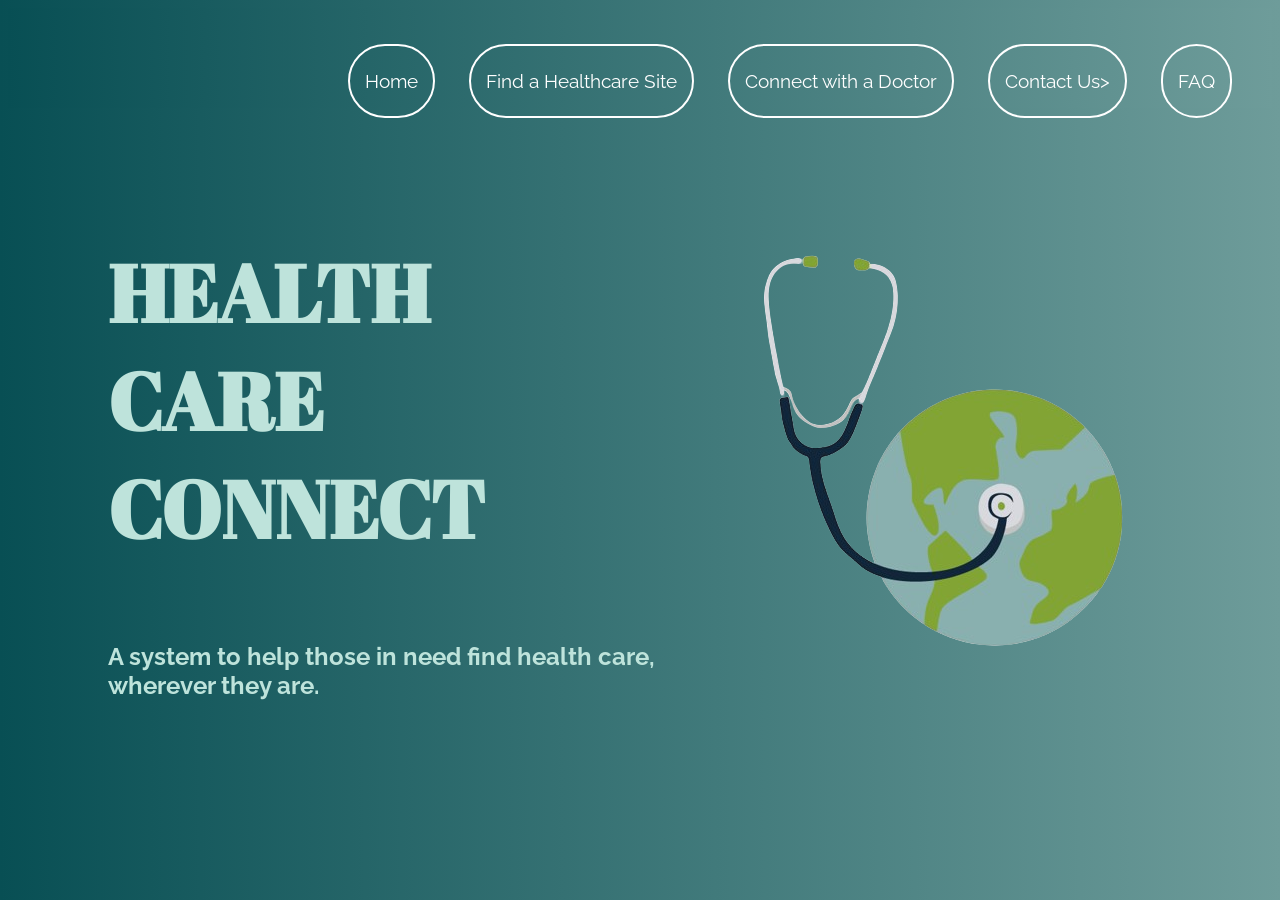
<file: Godot/wicsHackathon/index.html>
<html>
    <head>
        <link rel="stylesheet" type="text/css" href="design.css"/>
        <link rel="preconnect" href="https://fonts.googleapis.com">
        <link rel="preconnect" href="https://fonts.gstatic.com" crossorigin>
        <link rel="preconnect" href="https://fonts.googleapis.com">
        <link rel="preconnect" href="https://fonts.gstatic.com" crossorigin>
        <link href="https://fonts.googleapis.com/css2?family=Abril+Fatface&family=Raleway:ital,wght@0,100..900;1,100..900&display=swap" rel="stylesheet">
        <meta name="viewport" content="width=device-width, initial-scale=1.0">
        <title>
            Health Care Connect
        </title>
    </head>
    <body>
        <nav class="navigation">
            <ul class="nav-links">
                <li><a href="index.html">Home</a></li>
                <li><a href="map.html">Find a Healthcare Site</a></li>
                <li><a href="connect.html">Connect with a Doctor</a></li>
                <li><a href="help.html">Contact Us></a></li>
                <li><a href="faq.html">FAQ</a></li>
            </ul>
        </nav>
        <div class="box1">
            <div class="child text-section">
                <h3>Health <br>
                    Care <br>
                    Connect<br>  </h3>
                <h2>A system to help those in need find health care, wherever they are.</h2>
            </div>
            <div class="child image-section">
                <img src="stethoscope.png" id="stethoscope">
            </div>
        </div        
    
    </body>
</html>
</file>
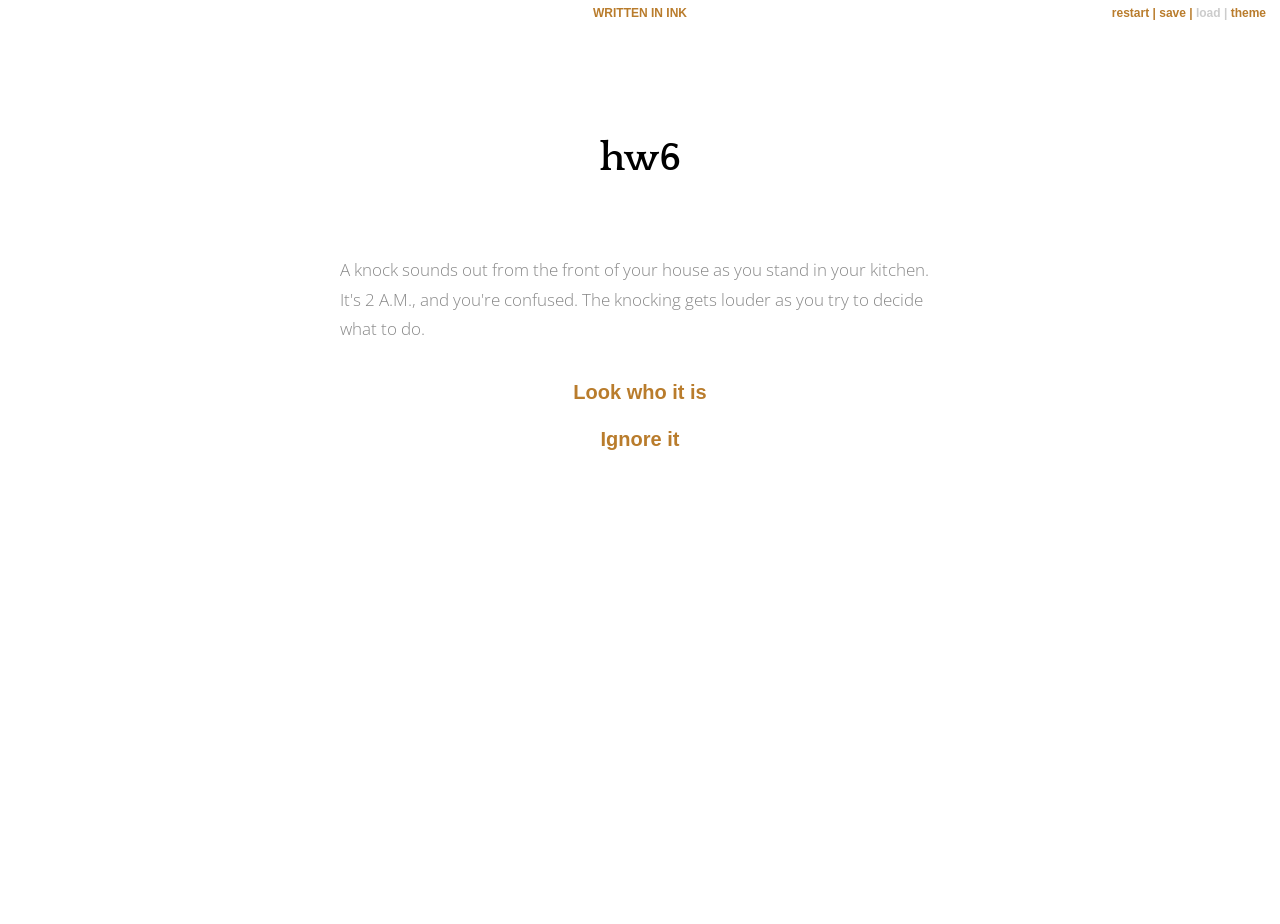
<file: hw6/hw6/index.html>
﻿<!doctype html>
<html lang="en">
<head>
    <meta charset="utf-8">

    <title>hw6</title>

    <meta name="viewport" content="width=device-width, initial-scale=1.0">

    <link rel="stylesheet" href="style.css">

</head>

<body>

    <div class="outerContainer">
        <h3 class="written-in-ink"><a href="https://www.inklestudios.com/ink">WRITTEN IN INK</a></h3>

        <div id="controls" class="buttons">
          <a id="rewind" title="Restart story from beginning">restart</a>
          <a id="save" title="Save progress">save</a>
          <a id="reload" title="Reload from save point">load</a>
          <a id="theme-switch" title="Switch theme">theme</a>
        </div>

        <div id="story" class="container">
            <div class="header">
                <h1>hw6</h1>
                <h2 class="byline"></h2>
            </div>
        </div>
    </div>

    <script src="ink.js"></script>
    <script src="hw6.js"></script>
    <script src="main.js"></script>
</body>
</html>
</file>
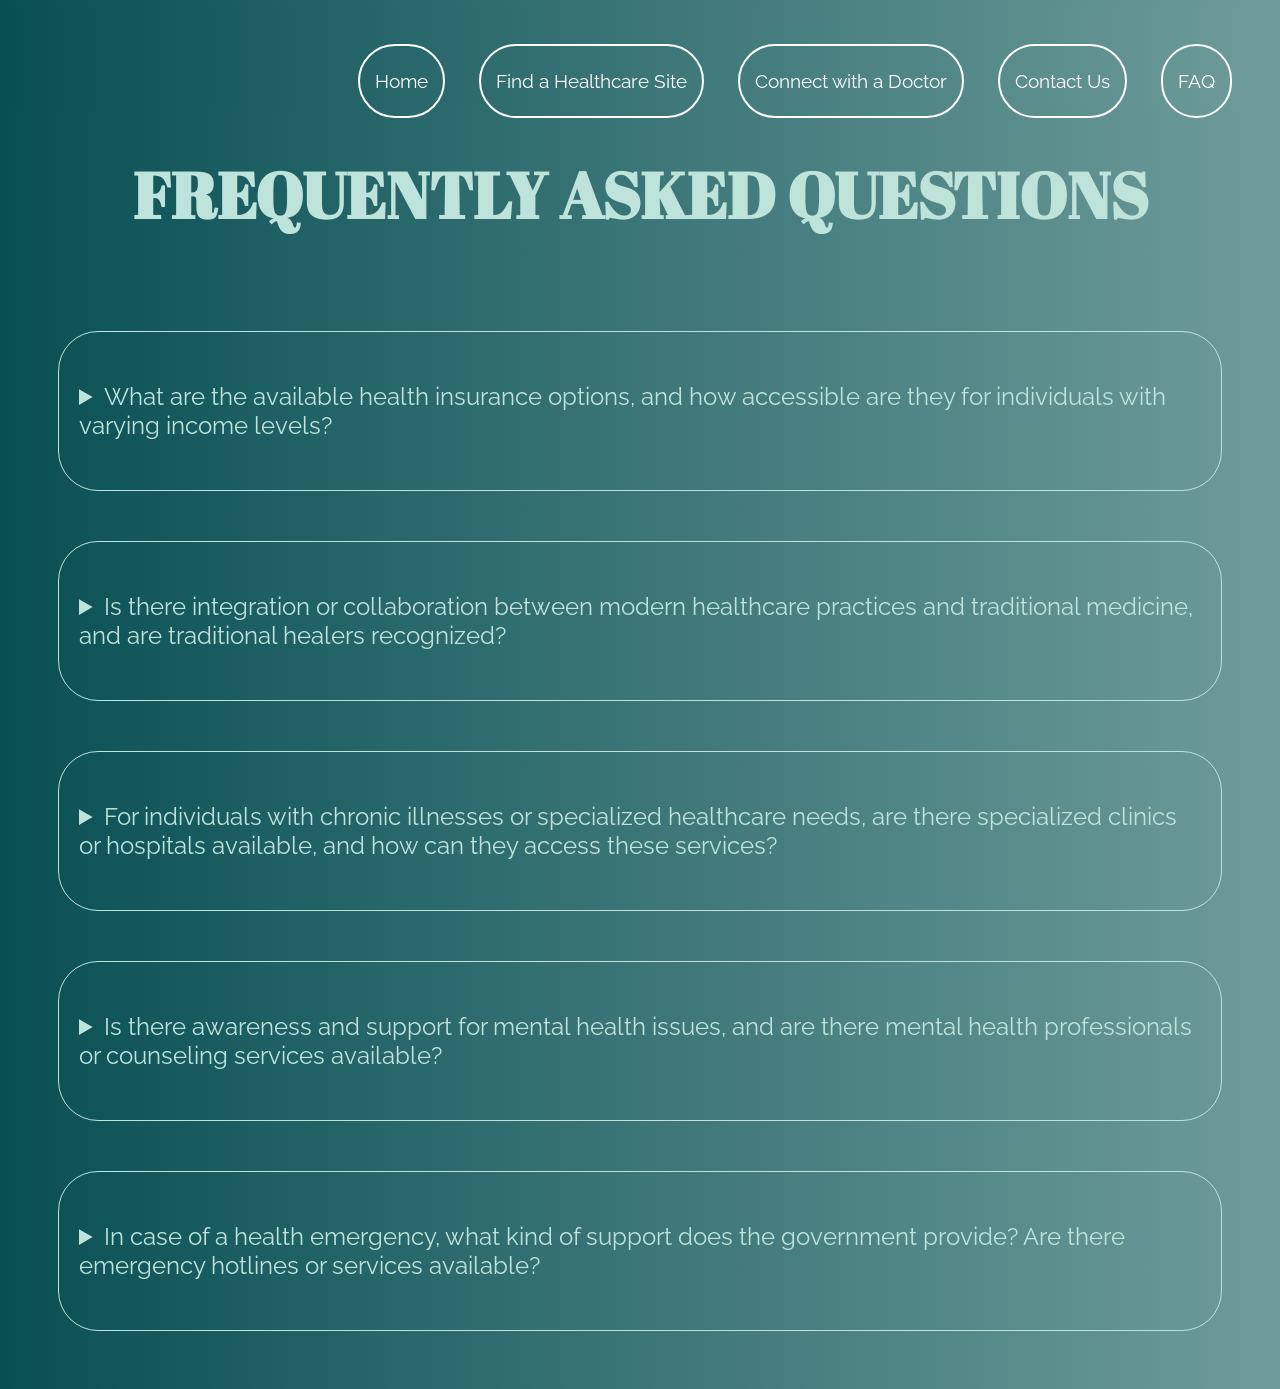
<file: Godot/wicsHackathon/faq.html>
<html>
    <head>
        <link rel="stylesheet" type="text/css" href="design.css"/>
        <link rel="preconnect" href="https://fonts.googleapis.com">
        <link rel="preconnect" href="https://fonts.gstatic.com" crossorigin>
        <link rel="preconnect" href="https://fonts.googleapis.com">
        <link rel="preconnect" href="https://fonts.gstatic.com" crossorigin>
        <link href="https://fonts.googleapis.com/css2?family=Abril+Fatface&family=Raleway:ital,wght@0,100..900;1,100..900&display=swap" rel="stylesheet">
        <meta name="viewport" content="width=device-width, initial-scale=1.0">
        <title>
            Frequently Asked Questions
        </title>
    </head>
<body>
    <nav class="navigation">
        <ul class="nav-links">
            <li><a href="index.html">Home</a></li>
            <li><a href="map.html">Find a Healthcare Site</a></li>
            <li><a href="connect.html">Connect with a Doctor</a></li>
            <li><a href="help.html">Contact Us</a></li>
            <li><a href="faq.html">FAQ</a></li>
        </ul>
    </nav>
    <h1 class="title">
        FREQUENTLY ASKED QUESTIONS
    </h1>
    <div class="questions">
        <details>
            <summary>What are the available health insurance options, and how accessible are they for individuals with varying income levels?</summary>
            <p>Health insurance options are available, catering to individuals with varying income levels. Some government-sponsored programs and private insurers offer affordable plans to provide coverage for medical expenses. Please contact us for more details.</p>
        </details>
        <details>
            <summary>Is there integration or collaboration between modern healthcare practices and traditional medicine, and are traditional healers recognized?
            </summary>
            <p>There is recognition of traditional medicine, and in some cases, collaboration with traditional healers. 
                Efforts are made to integrate traditional practices into the overall healthcare system, respecting cultural diversity.
            </p>
            </details>
            <details>
                <summary>For individuals with chronic illnesses or specialized healthcare needs, are there specialized clinics or hospitals available, and how can they access these services?</summary>
                <p>There are specialized clinics and hospitals available for individual with chronic illnesses or specialized needs. While accessibility may vary, efforts are made to ensure that poeple can access necessary specialized care.
                </p>
            </details>
            <details>
                <summary>Is there awareness and support for mental health issues, and are there mental health professionals or counseling services available?
                </summary>
                <p>Efforts are being made to raise awareness about mental health, and there are mental health professionals and counseling services available to provide support. However, there is ongoing work to reduce stigma and improve mental health services. 
                </p>
                </details>
                <details>
                    <summary>In case of a health emergency, what kind of support does the government provide? Are there emergency hotlines or services available? 
                    </summary>
                    <p>In case of a health emergency, there are emergency hotlines and services provided by the government. Efforts are ongoing to improve the response time and availability of emergency healthcare services.
                    </p>
                    </details>
    </div>
</body>
</html>
</file>
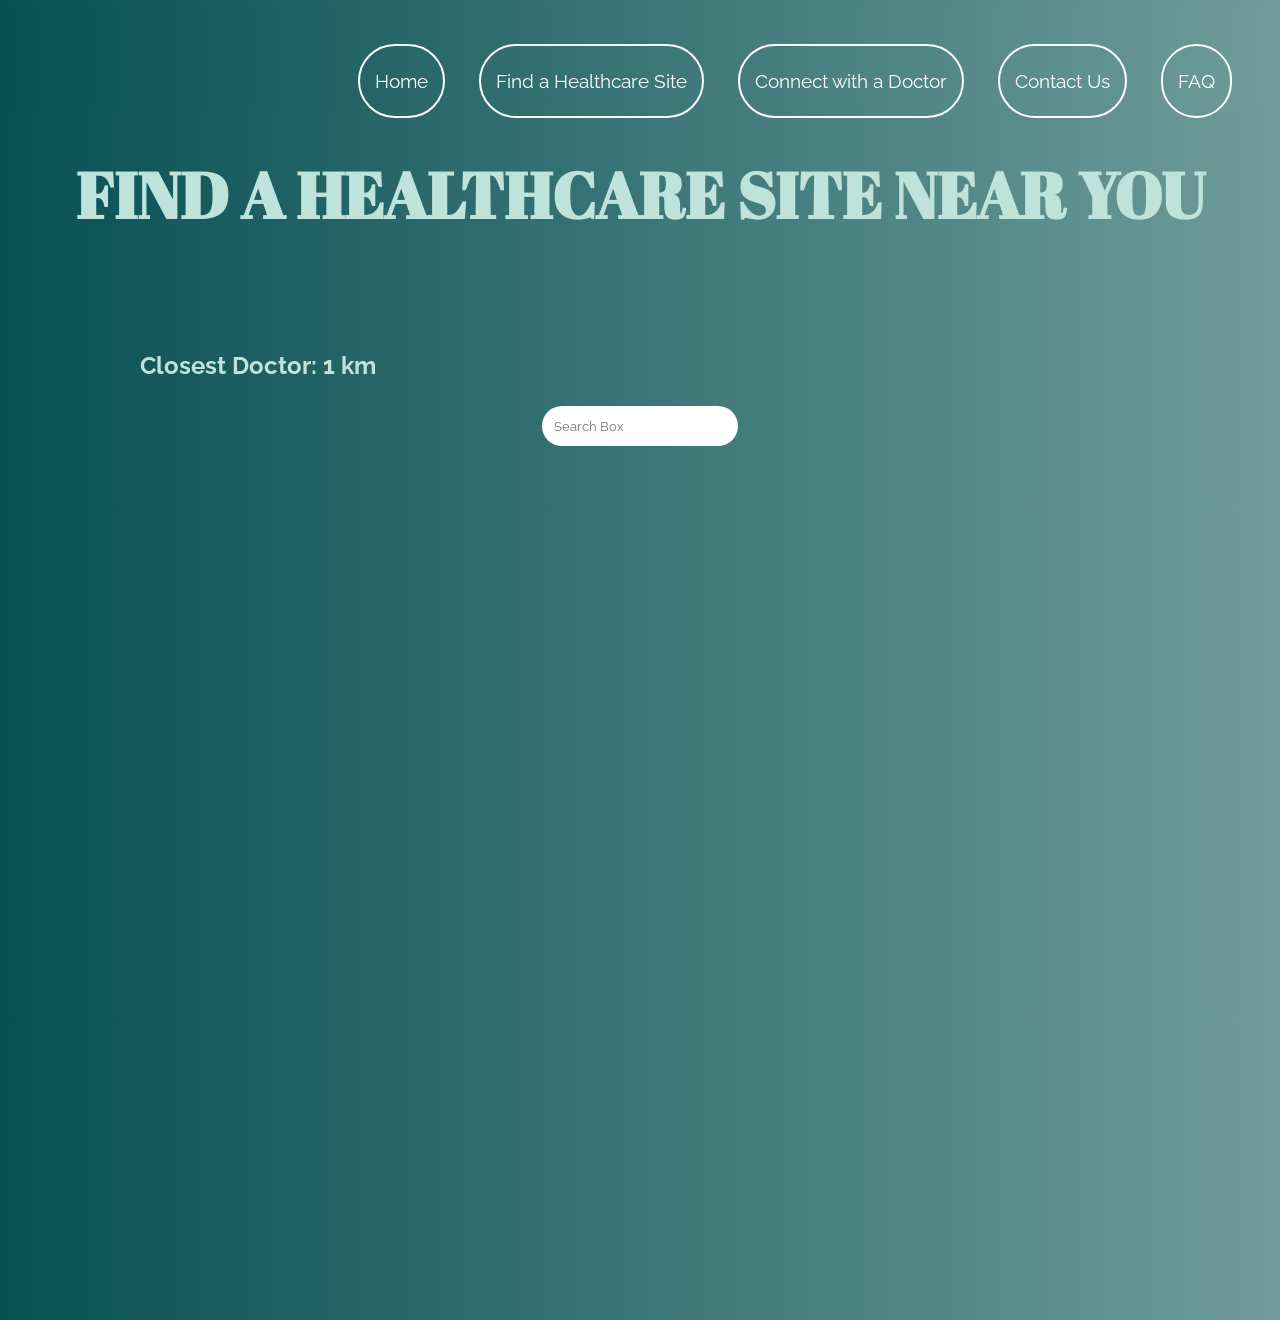
<file: Godot/wicsHackathon/map.html>
<html>
    <head>
        <link rel="stylesheet" type="text/css" href="design.css"/>
        <link rel="preconnect" href="https://fonts.googleapis.com">
        <link rel="preconnect" href="https://fonts.gstatic.com" crossorigin>
        <link href="https://fonts.googleapis.com/css2?family=Abril+Fatface&family=Raleway:ital,wght@0,100..900;1,100..900&display=swap" rel="stylesheet">
        <link href="https://fonts.googleapis.com/css2?family=Playfair+Display:ital,wght@0,400;0,500;0,600;0,700;0,800;0,900;1,400;1,500;1,600;1,700;1,800;1,900&display=swap" rel="stylesheet">
        <link href="https://fonts.googleapis.com/css2?family=Lato:ital,wght@0,100;0,300;0,400;0,700;0,900;1,100;1,300;1,400;1,700;1,900&display=swap" rel="stylesheet">
        <meta charset="UTF-8">
        <meta name="viewport" content="width=device-width, initial-scale=1.0">
        <title>
           Find a Healthcare Site
        </title>
    </head>
    <body>
        <nav class="navigation">
            <ul class="nav-links">
                <li><a href="index.html">Home</a></li>
                <li><a href="map.html">Find a Healthcare Site</a></li>
                <li><a href="connect.html">Connect with a Doctor</a></li>
                <li><a href="help.html">Contact Us</a></li>
                <li><a href="faq.html">FAQ</a></li>
            </ul>
        </nav>
                <h1>Find a Healthcare Site near you</h1>
                
        </div>
        <div class="box1">
            <div class="vertical-container">
                <h2 id="caption">Closest Doctor: 1 km</h2>
            <input
                id="pac-input"
                class="controls"
                type="text"
                placeholder="Search Box"
            />
            <div>
                <iframe src="https://www.google.com/maps/embed?pb=!1m14!1m12!1m3!1d28516275.7824575!2d40.38616560884568!3d34.926859678980605!2m3!1f0!2f0!3f0!3m2!1i1024!2i768!4f13.1!5e0!3m2!1sen!2sus!4v1708800330229!5m2!1sen!2sus"
                 width="1000" height="800" style="border:0;" allowfullscreen="" loading="lazy" referrerpolicy="no-referrer-when-downgrade"></iframe>
                </div>
            </div>
        </div>
        
    </body>
</html>
</file>
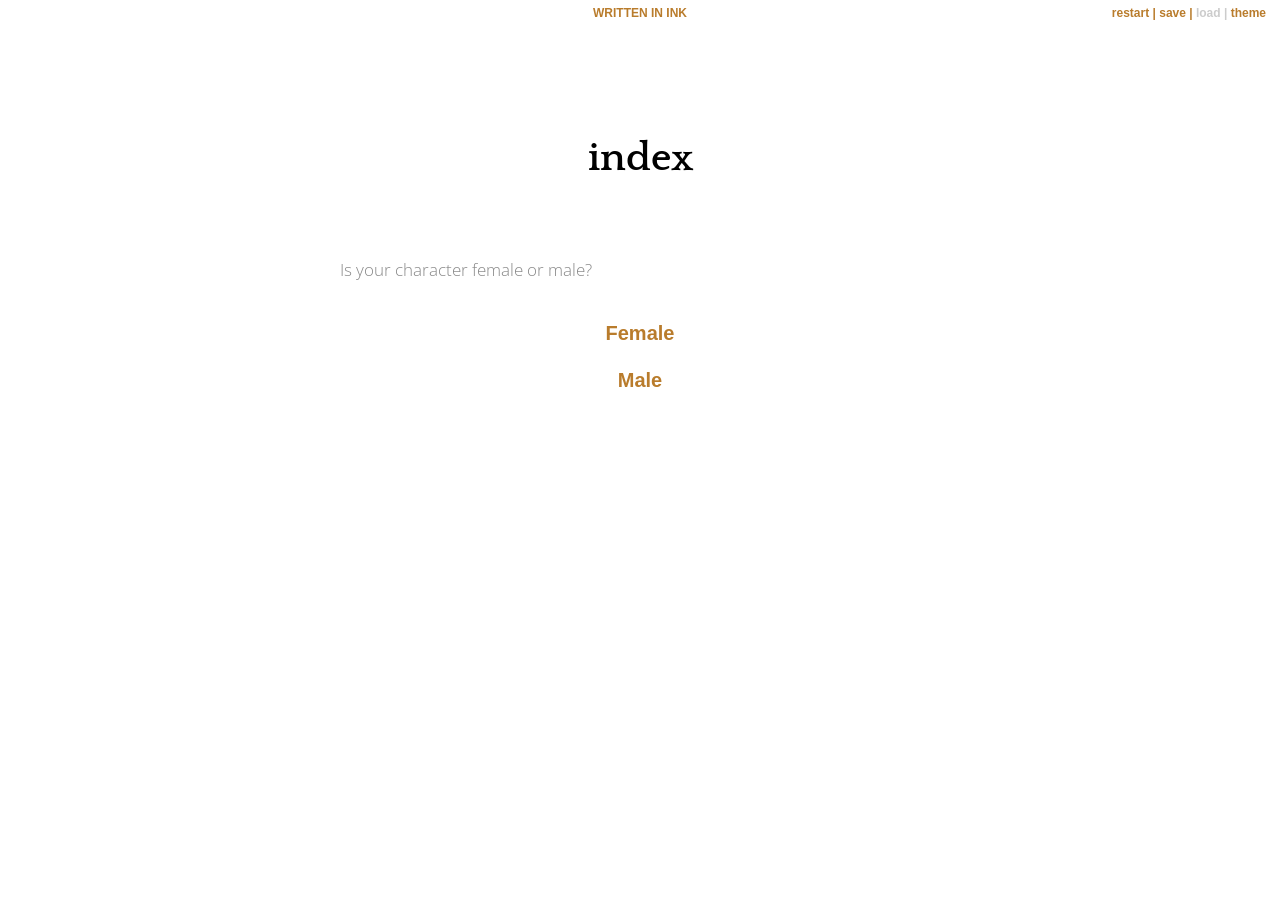
<file: hw8/create your character/Create your character!.html>
﻿<!doctype html>
<html lang="en">
<head>
    <meta charset="utf-8">

    <title>index</title>

    <meta name="viewport" content="width=device-width, initial-scale=1.0">

    <link rel="stylesheet" href="style.css">

</head>

<body>

    <div class="outerContainer">
        <h3 class="written-in-ink"><a href="https://www.inklestudios.com/ink">WRITTEN IN INK</a></h3>

        <div id="controls" class="buttons">
          <a id="rewind" title="Restart story from beginning">restart</a>
          <a id="save" title="Save progress">save</a>
          <a id="reload" title="Reload from save point">load</a>
          <a id="theme-switch" title="Switch theme">theme</a>
        </div>

        <div id="story" class="container">
            <div class="header">
                <h1>index</h1>
                <h2 class="byline"></h2>
            </div>
        </div>
    </div>

    <script src="ink.js"></script>
    <script src="hw8.js"></script>
    <script src="main.js"></script>
</body>
</html>
</file>
<file: Godot/wicsHackathon/design.css>
.navigation{
    background-image:linear-gradient(to right,#084F54,#6E9C9A );
    text-align: right;
    height: 60px;
    line-height: 60px;
    font-family: 'Raleway', sans-serif;
    padding-bottom: 20px;
    display: flex;
    justify-content: flex-end;
    flex-direction: row;
    padding: 30px;
    padding-top: 10px;
}
.nav-links li{
    display: inline-block;
    margin-left: 10px;
    font-family: 'Raleway', sans-serif;
    padding: 10px;
}
.nav-links li a{
    border:2px solid white;
    border-radius:40px;
    font-family: 'Raleway', sans-serif;
    font-size: 1.2em;
    display: block;
    text-decoration: none;
    color: white;
    padding: 5px 15px;
}
h1{
    font-family: 'Abril Fatface', serif;
    color:#BEE3DB;
    font-size:4em;
    text-transform: uppercase;
    text-align: center;
    padding-bottom: 20 pxy;
}
h2{
    font-family: 'Raleway',sans-serif;
    color: #BEE3DB;
}
h3{
    font-family: 'Abril Fatface', serif;
    color: #BEE3DB;
    font-size:5em;
    text-transform: uppercase;
    text-align: left;
}

.nav-links li a:hover{
    display:block;
    padding: 5px 15px;
    font-family: 'Raleway', sans-serif;
    font-size: 1.2em;
    text-decoration: none;
    border:2px solid#BEE3DB;
    border-radius:40px;
    background-color: #BEE3DB;
    color:#084F54;
}
body{
    background: linear-gradient(to right,#084F54,#6E9C9A);
}
/* Styles for .box1 */
.box1 {
    display: flex;
    justify-content: center; 
    align-items:center; 
    padding: 50px; 
}
.horizontal-container{
    display: flex; 
    align-items: center;
    gap: 10px; 
    flex-direction: row; 
}
.vertical-container{
    display: flex;
    flex-direction: column; 
    justify-content: center;
}
.child {
    flex: 1; 
}
.text-section{
    padding-left:50px;
}

.image-section {
    text-align: center; }

#stethoscope {
    max-width: 100%; 
    height: auto;}
    
details{
    overflow: hidden;
    border: 1px solid #BEE3DB;
    border-radius:40px;
padding: 50px 20px;
font-family:"Raleway", san-serif;
color:#BEE3DB;
margin:50px;}
details:not([open]):hover,
details:not([open]):focus{
    color:#084F54;
    border-radius:40px;
    background:#BEE3DB;
}

details[open]{
    border: 1px solid #BEE3DB;
    border-radius:40px;
    background-color: #BEE3DB;
    color:#084F54;
}
summary{
    font-size: 1.5em;
}
p{
    font-family: "Raleway", sans-serif;
    font-size:1.2em;
    color:#084F54;
}
body{
    display: flex;
    flex-direction: column;
}
.container{
    display:flex;
    flex-direction:column;
    align-items: center;
    align-self: center;
    padding:30px;
    padding-top: 10px;
    padding-bottom: 10px;
}
.blank{
    display: flex;
    flex-direction: column;
}
input[type=text]{
    align-self: center;
    padding:12px;
    border:1px #BEE3DB;
    border-radius: 30px;
    box-sizing: border-box;
    margin-top:6px;
    margin-bottom: 16px;
    resize: vertical;
    font-family: "Raleway", sans-serif;}
input[type=submit]{
    width: 500 px;
background-color: #084F54;
    color:#BEE3DB;
    border-radius: 10px;
    cursor: pointer;
    font-family: "Raleway";
    justify-self: center;
    align-self: center;
}
#subtitle{
    justify-self: center !important;
}
label{
    font-family:"Raleway", sans-serif;
   color:#BEE3DB;
    font-size: 1.5em;
}
textarea{
    font-family:"Raleway", sans-serif;
    align-self: center;
    font-size: 1em;
}
#Submit{
    align-self: center;
}
#subject{
    border-radius: 10px;
    width: 500px;
}
input[type=submit]:hover{
    background-color:#BEE3DB;
    color: #084F54;
}
body{
    display: flex;
    flex-direction: column;
}
.container3{
    margin: 0 auto;
    padding-top: 30px;
}
</file>
<file: hw6/hw6/style.css>
@import url('https://fonts.googleapis.com/css?family=Open+Sans:300,700|Quattrocento:700');

body {
    font-family: 'Open Sans', sans-serif;
    font-weight: lighter;
    background: white;
    overflow: hidden;
}

body.switched {
    transition: color 0.6s, background-color 0.6s;
}

h1,
h2 {
    text-align: center;
    font-family: "Quattrocento", Georgia, 'Times New Roman', Times, serif;
    margin: 0;
    padding: 0;
}

h1 {
    font-size: 30pt;
    margin-bottom: 10px;
}

h2 {
    font-size: 14pt;
    font-style: italic;
    font-family: sans-serif;
    font-weight: lighter;
    color: #BBB;
}

.header {
    padding-top: 3em;
    padding-bottom: 3em;
}

/*
  Built-in class:
    # author: Name
*/
.byline {
    font-style: italic;
}

.written-in-ink {
    z-index: 3;
    font-size: 9pt;
    font-family: sans-serif;
    text-align: center;
    font-weight: 700;
    position: fixed;
    display: block;
    width: 100%;
    background: white;
    transition: color 0.6s, background 0.6s;
    margin: 0;
    padding-top: 6px;
    padding-bottom: 6px;
    height: 14px;
    top: 0;
}

/* 
  Enables <iframe> support work on itch.io when using mobile iOS
*/
.outerContainer {
    position: absolute;
    display: block;
    margin: 0;
    padding: 0;
    -webkit-overflow-scrolling: touch;
    overflow: scroll;
    overflow-x: hidden;
    height: 100%;
    width: 100%;
    top: 0;
    left: 0;
    margin-top: 24px;
    background-size: cover;
    background-repeat: no-repeat;
}

@media screen and (max-width: 980px) {
    .outerContainer {
        margin-top: 44px;
        background-size: cover;
        background-repeat: no-repeat;
    }
}

.container {
    display: block;
    max-width: 600px;
    margin: 0 auto;
    padding: 20px;
    padding-top: 4em;
    background: white;
}

.switched .container {
    transition: background-color 0.6s;
}

p {
    font-size: 13pt;
    color: #888;
    line-height: 1.7em;
    font-weight: lighter;
}

a {
    font-weight: 700;
    color: #b97c2c;
    font-family: sans-serif;
    transition: color 0.6s;
    text-decoration: none;
}

a:hover {
    color: black;
    transition: color 0.1s;
}

strong {
    color: black;
    font-weight: bold;
}

img {
    display: block;
    margin: 0 auto;
    max-width: 100%;
}

.container .hide {
    opacity: 0.0;
}

.container .invisible {
    display: none;
}

.container>* {
    opacity: 1.0;
    transition: opacity 1.0s;
}

/*
  Class applied to all choices
  (Will always appear inside <p> element by default.)
*/
.choice {
    text-align: center;
    line-height: 1.7em;
}

/* 
  Class applied to first choice
*/
:not(.choice)+.choice {
    padding-top: 1em;
}

/*
  Class applied to choice links
*/
.choice a {
    font-size: 15pt;
}

/* 
  Built-in class:
    The End # CLASS: end
*/
.end {
    text-align: center;
    font-weight: bold;
    color: black;
    padding-top: 20px;
    padding-bottom: 20px;
}

#controls {
    z-index: 4;
    font-size: 9pt;
    text-align: center;
    padding-bottom: 6px;
    position: fixed;
    right: 14px;
    top: 4px;
    user-select: none;
    background: white;
    transition: color 0.6s, background 0.6s;
}

#controls [disabled] {
    color: #ccc;
}

#controls>*:not(:last-child):after {
    content: " | ";
}

@media screen and (max-width: 980px) {
    #controls {
        z-index: 2;
        padding-top: 24px;
        top: 0;
        left: 0;
        right: 0;
    }
}

/* 
  Dark Theme (Added in Inky 0.10.0)
    # theme: dark
*/

body.dark {
    background: black;
    color: white;
}

.dark h2 {
    color: #666;
}

.dark .container {
    background: black;
}

.dark .written-in-ink {
    background: black;
}

.dark a {
    color: #cc8f1a;
    transition: color 0.6s;
}

.dark a:hover {
    color: white;
}

.dark strong {
    color: white;
}

.dark #controls [disabled] {
    color: #444;
}

.dark .end {
    color: white;
}

.dark #controls {
    background: black;
}
</file>
<file: hw8/create your character/style.css>
@import url('https://fonts.googleapis.com/css?family=Open+Sans:300,700|Quattrocento:700');

body {
    font-family: 'Open Sans', sans-serif;
    font-weight: lighter;
    background: white;
    overflow: hidden;
}

body.switched {
    transition: color 0.6s, background-color 0.6s;
}

h1,
h2 {
    text-align: center;
    font-family: "Quattrocento", Georgia, 'Times New Roman', Times, serif;
    margin: 0;
    padding: 0;
}

h1 {
    font-size: 30pt;
    margin-bottom: 10px;
}

h2 {
    font-size: 14pt;
    font-style: italic;
    font-family: sans-serif;
    font-weight: lighter;
    color: #BBB;
}

.header {
    padding-top: 3em;
    padding-bottom: 3em;
}

/*
  Built-in class:
    # author: Name
*/
.byline {
    font-style: italic;
}

.written-in-ink {
    z-index: 3;
    font-size: 9pt;
    font-family: sans-serif;
    text-align: center;
    font-weight: 700;
    position: fixed;
    display: block;
    width: 100%;
    background: white;
    transition: color 0.6s, background 0.6s;
    margin: 0;
    padding-top: 6px;
    padding-bottom: 6px;
    height: 14px;
    top: 0;
}

/* 
  Enables <iframe> support work on itch.io when using mobile iOS
*/
.outerContainer {
    position: absolute;
    display: block;
    margin: 0;
    padding: 0;
    -webkit-overflow-scrolling: touch;
    overflow: scroll;
    overflow-x: hidden;
    height: 100%;
    width: 100%;
    top: 0;
    left: 0;
    margin-top: 24px;
    background-size: cover;
    background-repeat: no-repeat;
}

@media screen and (max-width: 980px) {
    .outerContainer {
        margin-top: 44px;
        background-size: cover;
        background-repeat: no-repeat;
    }
}

.container {
    display: block;
    max-width: 600px;
    margin: 0 auto;
    padding: 20px;
    padding-top: 4em;
    background: white;
}

.switched .container {
    transition: background-color 0.6s;
}

p {
    font-size: 13pt;
    color: #888;
    line-height: 1.7em;
    font-weight: lighter;
}

a {
    font-weight: 700;
    color: #b97c2c;
    font-family: sans-serif;
    transition: color 0.6s;
    text-decoration: none;
}

a:hover {
    color: black;
    transition: color 0.1s;
}

strong {
    color: black;
    font-weight: bold;
}

img {
    display: block;
    margin: 0 auto;
    max-width: 100%;
}

.container .hide {
    opacity: 0.0;
}

.container .invisible {
    display: none;
}

.container>* {
    opacity: 1.0;
    transition: opacity 1.0s;
}

/*
  Class applied to all choices
  (Will always appear inside <p> element by default.)
*/
.choice {
    text-align: center;
    line-height: 1.7em;
}

/* 
  Class applied to first choice
*/
:not(.choice)+.choice {
    padding-top: 1em;
}

/*
  Class applied to choice links
*/
.choice a {
    font-size: 15pt;
}

/* 
  Built-in class:
    The End # CLASS: end
*/
.end {
    text-align: center;
    font-weight: bold;
    color: black;
    padding-top: 20px;
    padding-bottom: 20px;
}

#controls {
    z-index: 4;
    font-size: 9pt;
    text-align: center;
    padding-bottom: 6px;
    position: fixed;
    right: 14px;
    top: 4px;
    user-select: none;
    background: white;
    transition: color 0.6s, background 0.6s;
}

#controls [disabled] {
    color: #ccc;
}

#controls>*:not(:last-child):after {
    content: " | ";
}

@media screen and (max-width: 980px) {
    #controls {
        z-index: 2;
        padding-top: 24px;
        top: 0;
        left: 0;
        right: 0;
    }
}

/* 
  Dark Theme (Added in Inky 0.10.0)
    # theme: dark
*/

body.dark {
    background: black;
    color: white;
}

.dark h2 {
    color: #666;
}

.dark .container {
    background: black;
}

.dark .written-in-ink {
    background: black;
}

.dark a {
    color: #cc8f1a;
    transition: color 0.6s;
}

.dark a:hover {
    color: white;
}

.dark strong {
    color: white;
}

.dark #controls [disabled] {
    color: #444;
}

.dark .end {
    color: white;
}

.dark #controls {
    background: black;
}
</file>
